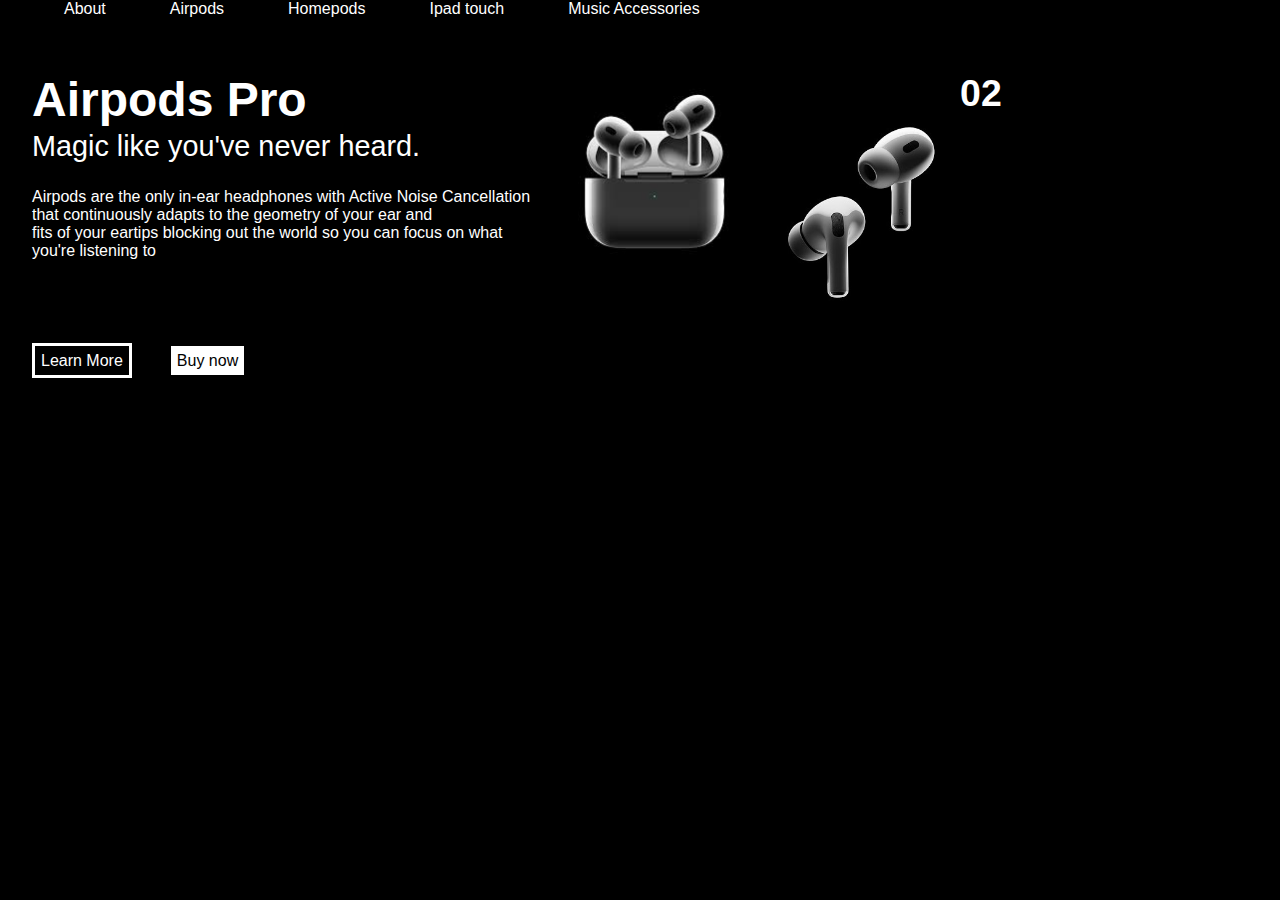
<file: index.html>
<!DOCTYPE html>
<html lang="en">
<head>
    <meta charset="UTF-8">
    <meta name="viewport" content="width=device-width, initial-scale=1.0">
    <title>airpod pro</title>
    <link rel="stylesheet" href="style.css">
</head>
    <link rel=”apple-touch-icon” href=”images/apple-touch-icon.png”>
<body>
    
    <div class="pod">
        <div class="airpod">
            <ul>
                <li><a class="pods" href="about.html">About </a></li>
                <li><a class="pods" href="">Airpods</a></li>
                <li><a class="pods" href="">Homepods</a></li>
                <li><a class="pods" href="">Ipad touch</a></li>
                <li><a class="pods" href="">Music Accessories</a></li>
            </ul>
        </div>

    <br><br> <br>
        <!--Hero section-->
        <section>
            <div class="ads">
                <div class="he3"> <h2>Airpods Pro </h2>
                    <span class="lol">Magic like you've never heard.</span> <br>
                    <p> Airpods are the only in-ear headphones with Active Noise Cancellation <br>
                        that continuously adapts to the geometry of your ear and <br>
                         fits of your eartips blocking out the world so you can focus on what <br>
                         you're listening to</p>    
                </div>
                <br>
                <img src="IMG/airpod.jpg" height="200px" width="250px" alt="">
                <img src="IMG/airpod pro.jpg" height="280px" width="180px" alt="">

                <h3>02</h3>
            </div>

            <a class="lea" href="">Learn More</a>
            <a class="buy" href="">Buy now</a>
        </section>

    </div>
    
</body>
</html>
</file>
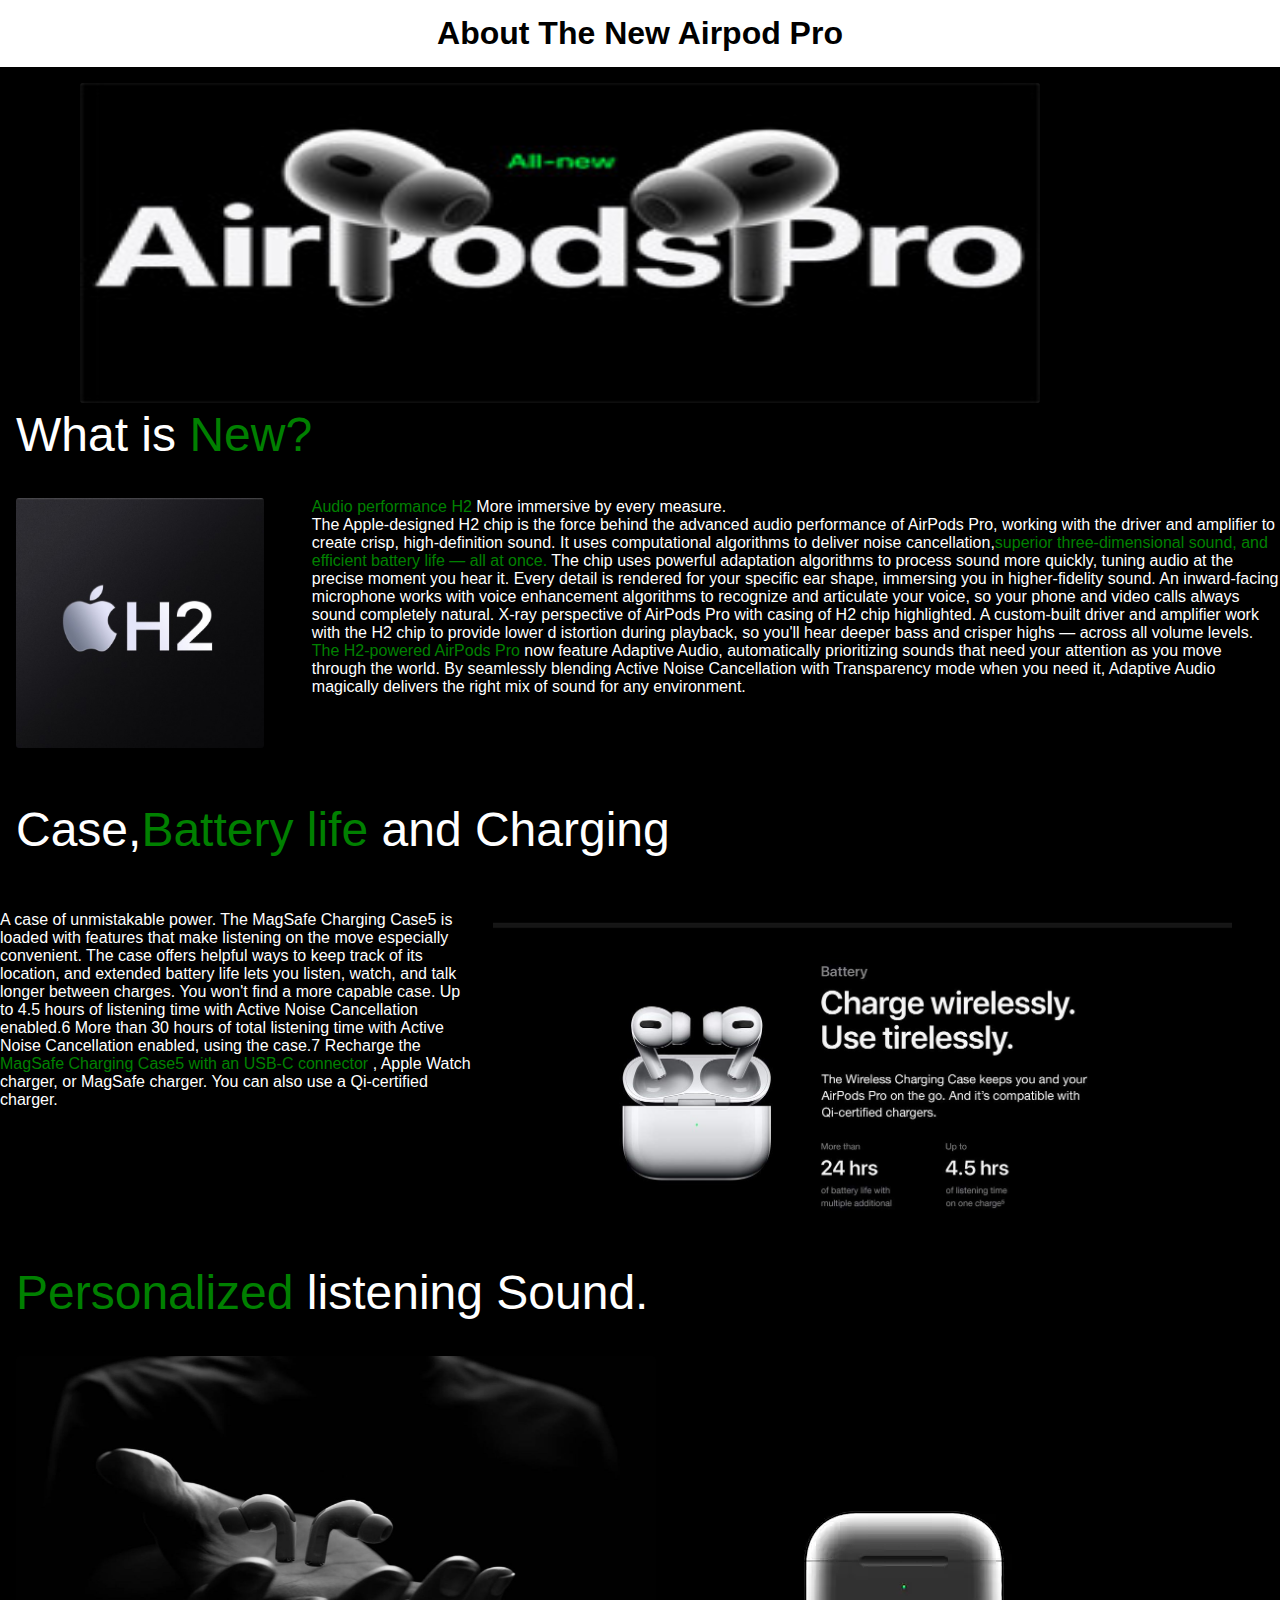
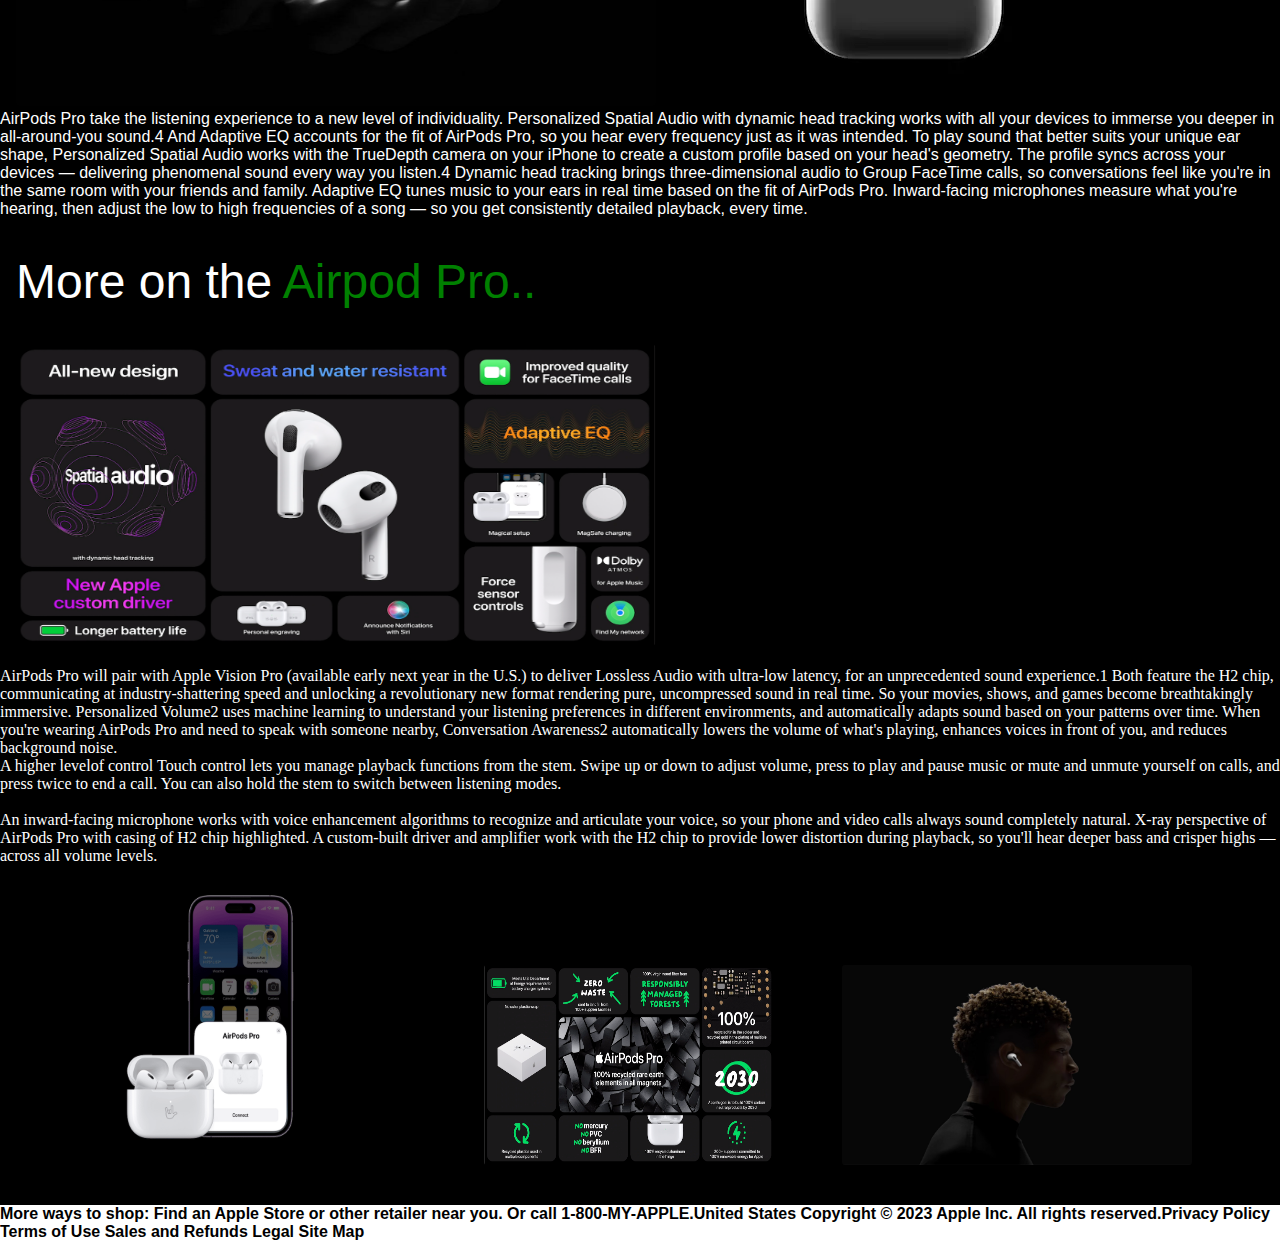
<file: about.html>
<!DOCTYPE html>
    <html lang="en">
    <head>
        <meta charset="UTF-8">
        <meta name="viewport" content="width=device-width, initial-scale=1.0">
        <title>About Airpod pro</title>
        <link rel="stylesheet" href="lol.css">
    </head>
    <body>
        <div class="airpod2">
            
            <div class="page-down">
                <h1>About The New Airpod Pro</h1>
                <img class="xyz" src="IMG/airbnb.jpg" height="320px" width="75%" alt="airpod pro">
                    <p>What is <span class="green">New?</span> </p>
                    <br><br>
                    <div class="audio"> 
                            <img src="IMG/H2.jpg" width="300px" height="250px" alt="H2 image">

                            <div class="try">
                                <span class="green">Audio performance H2</span> 
                                More
                                immersive by
                                every measure. <br>
                                The Apple-designed 
                                H2 chip is the force behind the advanced audio performance of AirPods Pro, 
                                working with the driver and amplifier to create crisp, high-definition sound.  
                                It uses computational algorithms to deliver noise cancellation,<span class="green">superior three-dimensional sound, 
                                and efficient battery life — all at once.</span> 
                
                                The chip uses powerful adaptation algorithms to process sound more quickly, 
                                tuning audio at the precise moment you hear it. Every detail is rendered for your specific ear
                                shape, immersing you in higher-fidelity sound.
                                An inward-facing microphone works with voice enhancement algorithms
                                to recognize and articulate your voice, so your phone and video calls
                                always sound completely natural.
                                X-ray perspective of AirPods Pro with casing of H2 chip highlighted.
                                A custom-built driver and amplifier work with the H2 chip to provide lower d
                                istortion during playback, so you'll hear deeper bass and crisper highs — across all volume
                                levels.
                                <span class="green">The H2-powered AirPods Pro</span> now feature Adaptive Audio,
                                automatically prioritizing sounds that need your attention as
                                you move through the world. By seamlessly blending Active Noise Cancellation
                                with Transparency mode when you need it, Adaptive Audio magically delivers the 
                                right mix of sound for any environment.
                            </div>
                    </div>                                          
                </div>
                <br><br><br>

                <div class="battery">
                    <p>Case,<span class="green">Battery life</span>  and Charging</p>
                </div>
                <br><br><br>

                <div class="audio">
                    <div class="ba3">
                            A case of unmistakable power.
                            The MagSafe Charging Case5 is loaded with features that make listening on the move 
                            especially convenient.
                            The case offers helpful ways to keep track of its location, 

                            and extended battery life lets you listen, watch, 
                            and talk longer between charges.
                            You won't find a more capable case.
                            Up to 4.5 hours
                            of listening time with
                            Active Noise Cancellation enabled.6

                            More than 30 hours
                            of total listening time with

                            Active Noise Cancellation enabled,
                            using the case.7

                            Recharge the <span class="green">MagSafe Charging Case5 with an USB-C connector</span> ,
                            Apple Watch charger, or MagSafe charger. You can also use a Qi-certified charger.

                    </div>
                          <img src="IMG/case.jpg" height="300px" width="100%" alt="image">
                </div>

                <br><br><br>
                <div class="personal">
                    <p><span class="green">Personalized</span> listening Sound.</p>

                    <br><br>
                    <img src="IMG/airpod hands.jpeg" height="350px" width="50%" alt="img">
                    <img src="IMG/casee.webp" alt="img">
                    <div class="audio">
                        
                        AirPods Pro take the listening experience to a new level of individuality. Personalized Spatial 
                        Audio with dynamic head tracking works 
                        with all your devices to immerse you deeper in all-around-you sound.4 And Adaptive EQ accounts
                        for the fit of AirPods Pro, so you hear every frequency just as it was intended.

                        To play sound that better suits your unique ear shape, Personalized Spatial Audio works 
                        with the TrueDepth camera on your iPhone to create a custom profile based on your head's
                        geometry. The profile syncs across your devices — delivering phenomenal sound every way you listen.4

                        Dynamic head tracking brings three-dimensional audio to Group FaceTime calls, so conversations 
                        feel like you're in the same room with your friends and family.

                        Adaptive EQ tunes music to your ears in real time based on the fit of AirPods Pro.
                        Inward-facing microphones measure what you're hearing, then adjust the low to high 
                        frequencies of a song — so you get consistently detailed playback, every time.
                    </div>
                    <br><br>

                    <div class="more">
                        <p>More on the <span class="green">Airpod Pro..</span> </p>
                        <br><br>
                        <img src="IMG/11we.png" height="300px" width="50%" alt="img">
                    </div>
                    <br>
                    <div class="audio"></div>
                        AirPods Pro will pair with Apple Vision Pro (available early next year in the U.S.) 
                        to deliver Lossless Audio with ultra-low latency, for an unprecedented sound 
                        experience.1 Both feature the H2 chip, communicating at industry-shattering speed
                        and unlocking a revolutionary new format rendering pure, uncompressed sound in real time.
                        So your movies, shows, and games become breathtakingly immersive.
                        Personalized Volume2 uses machine learning to understand your listening preferences in different environments,
                         and automatically adapts sound based on your patterns over time.
                        When you're wearing AirPods Pro and need to speak with someone nearby, 
                        Conversation Awareness2 automatically lowers the volume of what's playing, 
                        enhances voices in front of you, and reduces background noise.
                        <br>
                        A higher levelof control
                        Touch control lets you manage playback functions from the stem.
                        Swipe up or down to adjust volume, press to play and pause music or mute and 
                        unmute yourself on calls, and press twice to end a call. You can also hold 
                        the stem to switch between listening modes.

                        <br><br>
                        An inward-facing microphone works with voice enhancement algorithms to recognize and
                         articulate your voice, so your phone and video calls always sound completely natural.
                        X-ray perspective of AirPods Pro with casing of H2 chip highlighted.
                        A custom-built driver and amplifier work with the H2 chip to provide lower distortion
                        during playback, so you'll hear deeper bass and crisper highs — across all volume levels.
                </div>

                <img src="IMG/2210.png" height="300px" width="400px" alt="img">
                <img src="IMG/about.png" height="200px" width="290px" alt="img">
                <img src="IMG/apple-airpods-pro-featured.webp" height="200px" width="350px" alt="img">
                
        </div>
        <br><br>
         <div class="foot">
            More ways to shop: Find an Apple Store or other retailer near you. 
            Or call 1-800-MY-APPLE.United States
            Copyright ©    2023 Apple Inc. All rights reserved.Privacy Policy Terms of Use Sales
             and Refunds Legal Site Map
        </div>


    </body>
    </html>
</file>
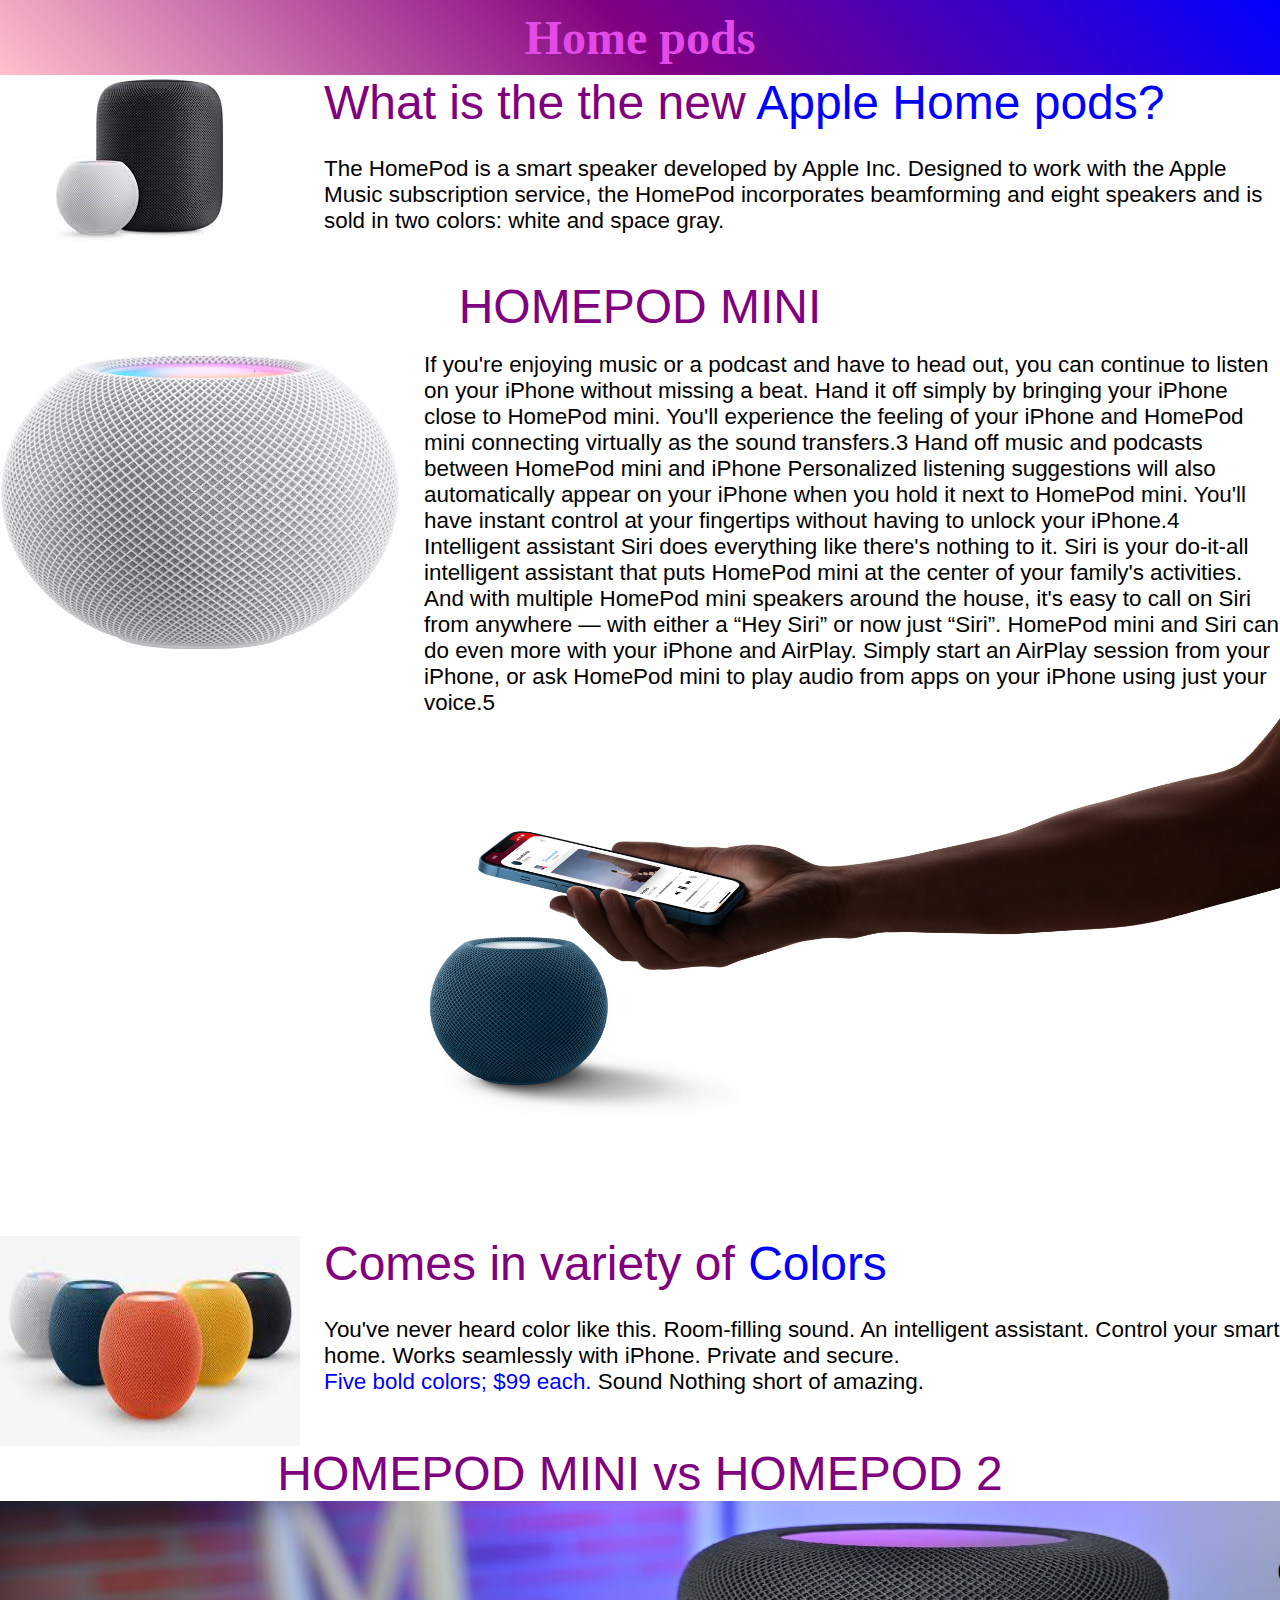
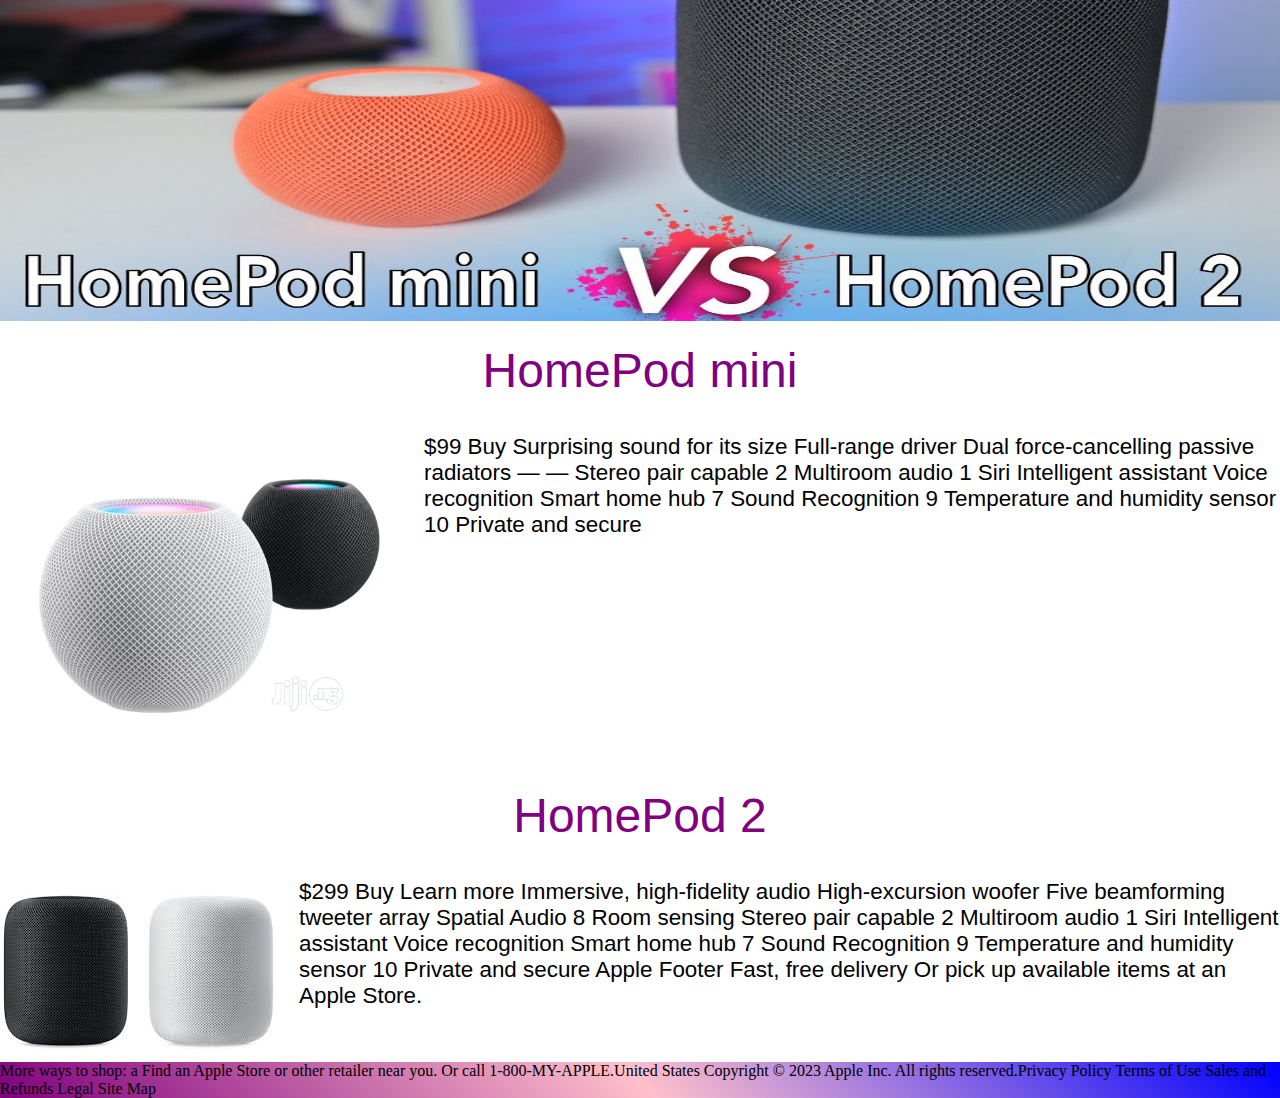
<file: homepods.html>
<!DOCTYPE html>
<html lang="en">
<head>
    <meta charset="UTF-8">
    <meta name="viewport" content="width=device-width, initial-scale=1.0">
    <title>Document</title>
    <link rel="stylesheet" href="homepods.css">
</head>
<body>
    <div class="main">

            <div class="all">
                    <h1>Home pods</h1>
                    
                    <div class="pods">
                    <img src="IMG/home pods.jpeg" alt="">

                        <div class="about">
                        <p>What is the the new <span class="blue">Apple Home pods?</span></p>
                        <br>
                            The HomePod is a smart speaker developed by Apple Inc. 
                            Designed to work with the Apple Music subscription service,
                            the HomePod incorporates beamforming and eight speakers and
                            is sold in two colors: white and space gray.
                        </div>
                    </div>
            </div>
            <br><br>
            <p class="mini">HOMEPOD MINI</p>
            <br>

            <div class="pods">
                    <div class="img">
                        <img src="IMG/fun.png" height="300px" width="400px" alt="">

                    </div>
                    
                        <div class="about">
                            If you're enjoying music or a podcast and have to head out,
                             you can continue to listen on your iPhone without missing a beat.
                              Hand it off simply by bringing your iPhone close to HomePod mini.
                               You'll experience the feeling of your iPhone and HomePod mini connecting 
                               virtually as the sound transfers.3
                               Hand off music and podcasts between HomePod mini and iPhone
                               Personalized listening suggestions will also automatically appear on your 
                               iPhone when you hold it next to HomePod mini. You'll have instant control at your
                                fingertips without having to unlock your iPhone.4
                               
                               Intelligent assistant
                               Siri does everything like there's nothing to it.
                               
                               Siri is your do-it-all intelligent assistant that puts HomePod mini at
                                the center of your family's activities. And with multiple HomePod mini speakers
                                 around the house, it's easy to call on Siri from anywhere — with either a “Hey Siri” or
                                  now just “Siri”. HomePod mini and Siri can do even more with your iPhone and AirPlay. 
                                  Simply start an AirPlay session from your iPhone, or ask HomePod mini to play audio 
                                  from apps on your iPhone using just your voice.5

            <img src="IMG/con.jpg" height="50%" width="100%" alt="">

                        </div>
            </div>
                <br><br><br>

            <div class="pods">

                <img src="IMG/applehomepods.jpeg" height="210px" width="300px" alt="">
                
                <div class="about">
                    <p>Comes in variety of <span class="blue">Colors</span></p>
                    <br>
                    You've never heard color like this.

                    Room-filling sound.
                    An intelligent assistant.
                    Control your smart home.
                    Works seamlessly with iPhone.
                    Private and secure.
                    <br>
                    <span class="blue">Five bold colors; $99 each.</span>
                    Sound Nothing short of amazing.
                </div>
            </div>

            <p class="maxi">HOMEPOD MINI vs HOMEPOD 2 </p>
            <img src="IMG/maxresdefault.jpg" height="420px" width="100%" alt="">

            <br><br>

            <p class="maxi">HomePod mini</p>

            <br> <br>
            <div class="pods">
                <img src="IMG/d14.webp" height="300px" width="40%" alt="Homepod-mini">
                <div class="about">
                    $99 Buy
                    Surprising sound for its size
                    Full-range driver
                    Dual force-cancelling passive radiators
                    — 
                    —
                    Stereo pair capable 2
                    Multiroom audio 1
                    
                    Siri
                    Intelligent assistant
                    Voice recognition
                    
                    Smart home hub 7
                    Sound Recognition 9
                    Temperature and humidity sensor 10
                    Private and secure
                </div>
           </div>
                <br><br><br>
                
                    <p class="maxi">HomePod 2</p>
                    <br><br>
                    <div class="pods">
                        <img src="IMG/d13.jpeg" alt="homepods">
                        <div class="about">
                            $299
                            Buy
                            Learn more Immersive, high-fidelity audio
                            High-excursion woofer
                            Five beamforming tweeter array
                            Spatial Audio 8
                            Room sensing
                            Stereo pair capable 2
                            Multiroom audio 1 Siri
                            Intelligent assistant
                            Voice recognition
                            
                            Smart home hub 7
                            Sound Recognition 9
                            Temperature and humidity sensor 10
                            Private and secure
                            Apple Footer
                            Fast, free delivery
                            Or pick up available items at an Apple Store.

                        </div>
                    </div>
                    

                    <div class="foot">
                        More ways to shop: a Find an Apple Store or other retailer near you. 
                        Or call 1-800-MY-APPLE.United States
                        Copyright ©    2023 Apple Inc. All rights reserved.Privacy Policy Terms of Use Sales
                         and Refunds Legal Site Map
                    </div>
            




    </div>

    
</body>
</html>
</file>
<file: style.css>
*{
        padding: 0;
        margin: 0;
    }
    body{
        background-color: black;
    }
    div{
        color: white;
    }
    li{
        list-style: none;
    }
    div .airpod{
        display: flex;
    }
    .pod{
        margin-left: 2rem;
    }

    ul{
        display: flex;
        font-family: 'Segoe UI', Tahoma, Geneva, Verdana, sans-serif;
    }
    a{
        text-decoration: none;
        color: white;
        text-align: center;
        align-items: center;
    }
    .pods{
        margin: 2rem;
    }

    .ads{
        font-size: 2rem;
        font-family: 'Gill Sans', 'Gill Sans MT', Calibri, 'Trebuchet MS', sans-serif;
        text-align: left;
        display: flex;  
    }
    .lol{
        margin-top: 0;
        font-size: 1.8rem;
    }
    p{
        font-size: 1rem;
        margin: 0;
        margin-top: 1.5rem;
    }
    .lea{
        color: white;
        border: solid white;
        padding: 6px;
        margin-right: 2rem;
        font-family: 'Gill Sans', 'Gill Sans MT', Calibri, 'Trebuchet MS', sans-serif;

    }
    .buy{
        border: solid black;
        color: black;
        background-color: white;
        padding: 6px;
        font-family: 'Gill Sans', 'Gill Sans MT', Calibri, 'Trebuchet MS', sans-serif;
    }
</file>
<file: lol.css>
*{
    background-color: black;
    margin: 0;
    padding: 0;
}
.xyz{
    margin-left: 5rem;
    border: none;
}
h1{
    background-color: white;
    font-family: 'Gill Sans', 'Gill Sans MT', Calibri, 'Trebuchet MS', sans-serif;
    color: black;
    text-align: center;
    align-items: center;
    margin: 0;
    padding: 15px;
    margin-bottom: 1rem;
}
.airpod2{
    color: white;
}
p{
    font-size: 3rem;
    font-family: Verdana, Geneva, Tahoma, sans-serif;
    display: block;
    margin-left: 1rem;
    
}
.audio{
    display: flex;
    color: white;
    font-family: 'Trebuchet MS', 'Lucida Sans Unicode', 'Lucida Grande', 'Lucida Sans', Arial, sans-serif;
    text-align: left;
}
img{
    margin-left: 1rem;
    border: none;
    border-radius: 3px;
    margin-right: 3rem;
}
.green{
    color: green;
}
.foot{
    background-color: white;
    color: black;
    font-family: 'Gill Sans', 'Gill Sans MT', Calibri, 'Trebuchet MS', sans-serif;
    font-weight: bold;
}
</file>
<file: homepods.css>
*{
    padding: 0;
    margin: 0;
}
body{
    background-color: white;
}

h1{
    color: #e24be7;
    background: linear-gradient(45deg, pink, purple, blue);
    font-size: 3rem;
    justify-content: center;
    text-align: center;
    padding: 10px;
}
.pods{
    display: flex;
}
.blue{
    color: blue;
}
.about{
    font-family: 'Gill Sans', 'Gill Sans MT', Calibri, 'Trebuchet MS', sans-serif;
    font-size: 1.4rem;
}
p{
    font-family: 'Gill Sans', 'Gill Sans MT', Calibri, 'Trebuchet MS', sans-serif;
    font-size: 3rem;
    color: purple;   
}

img{
    margin-right: 1.5rem;
}
.mini{
    justify-content: center;
    text-align: center;
}
.maxi{
    justify-content: center;
    text-align: center;
}
.a99{
    
    justify-content: center;
    text-align: center;
}
.foot{
    color: black;
    background: linear-gradient(45deg, purple, pink,  blue);
    font-size: 1rem;
    padding: 0;
    margin: 0;
}
</file>
